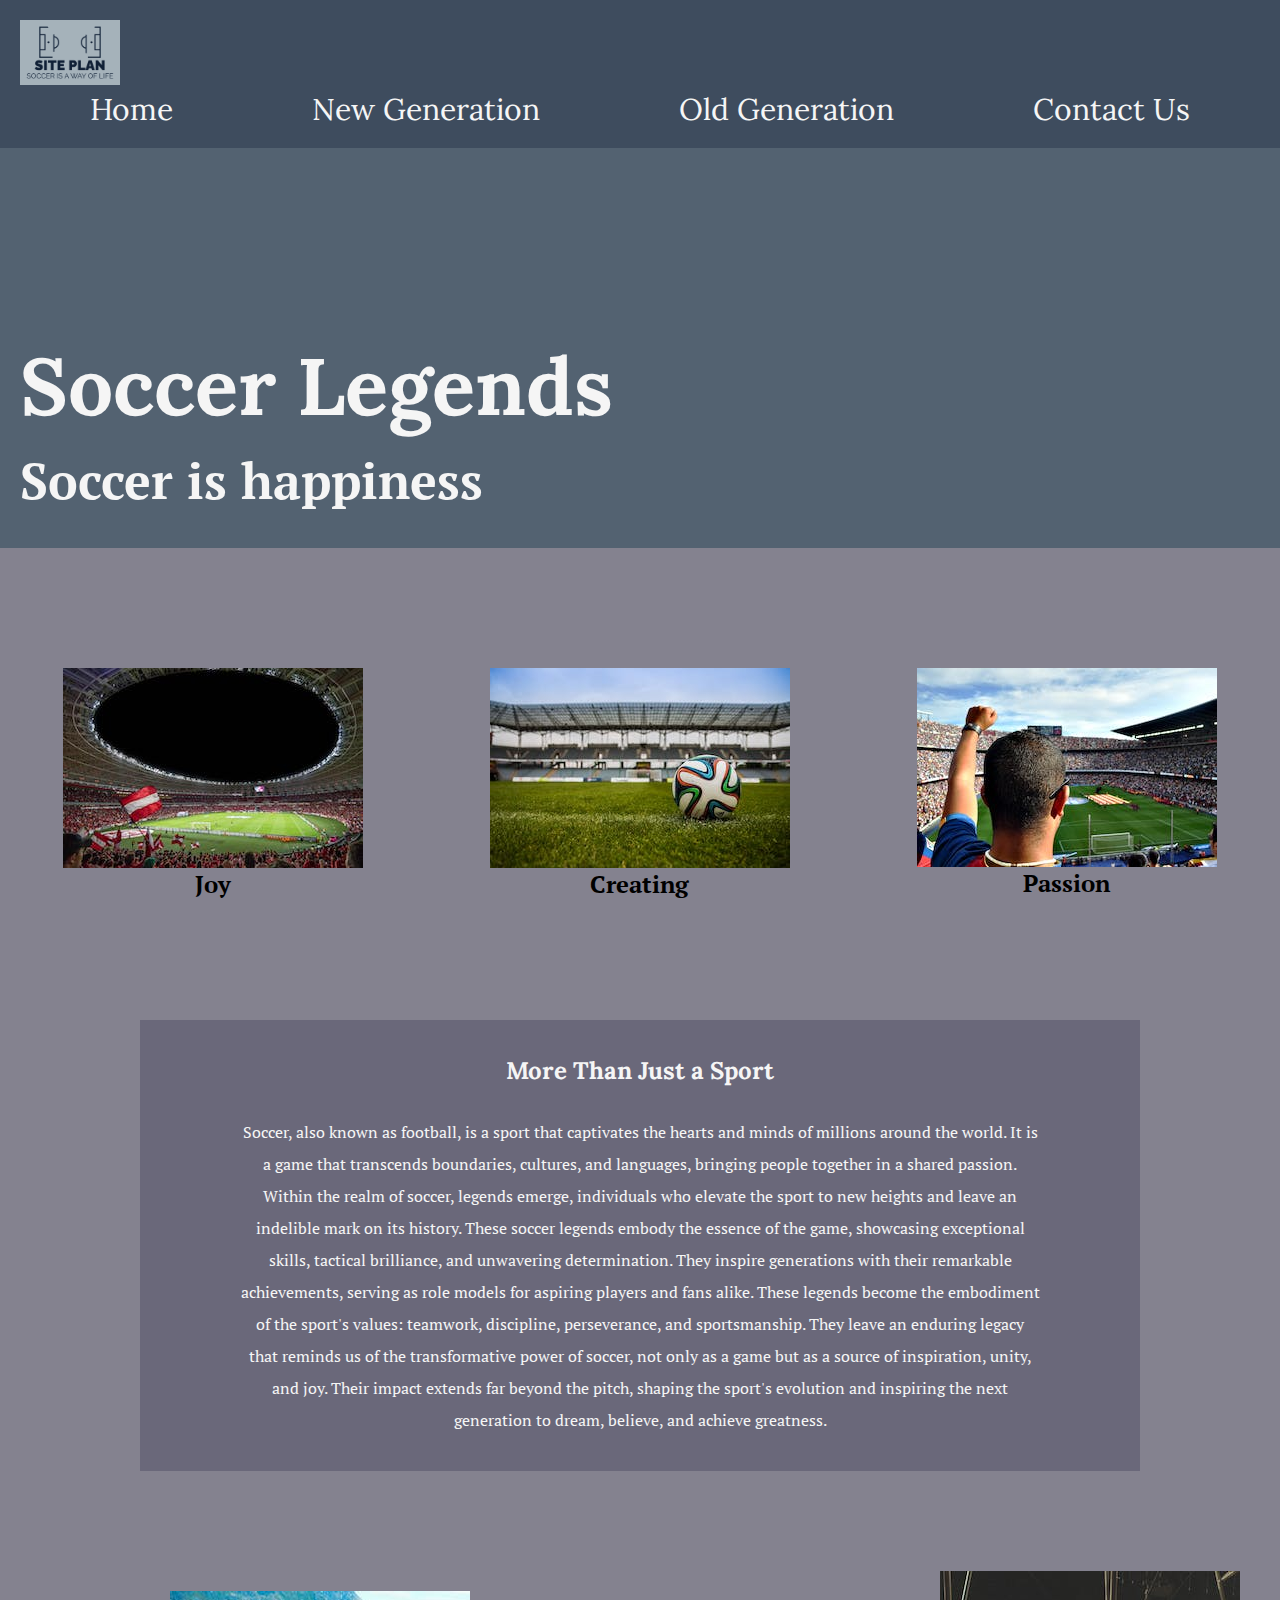
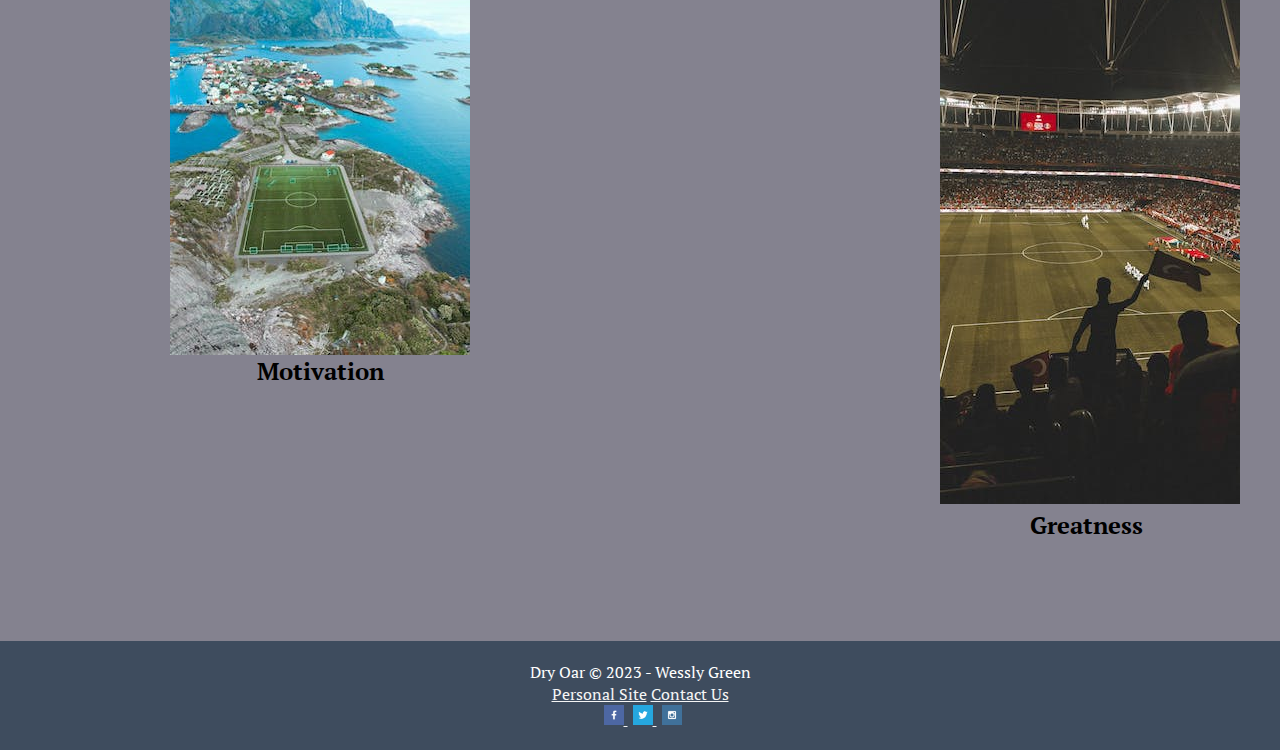
<file: index.html>
<!DOCTYPE html>
<html lang="en">
<head>
    <meta charset="UTF-8">
    <meta http-equiv="X-UA-Compatible" content="IE=edge">
    <meta name="viewport" content="width=device-width, initial-scale=1.0">
    <title>Soccer Legends | Soccer | Home</title>
    <link rel="stylesheet" href="styles/style.css">
</head>
<body>
    <header>
        <a id="logo_link" href="index.html">
            <img class="logo" src="images/logo.png" alt="Soccer Logo">
        </a>
        <nav>
            <a href="index.html">Home</a>
            <a href="page2.html">New Generation</a>
            <a href="page3.html">Old Generation</a>
            <a href="contactus.html">Contact Us</a>
        </nav>
    </header>
    <div id="hero">
        <section id="hero-msg">
            <h1 class="home-title">Soccer Legends </h1>
            <h4>Soccer is happiness</h4>
        </section>
    </div>
<main class="home-grid">
    <div id="first_block">
        <section class="stadium-card">
            <img class="card-img" src="images/futbol2.jpeg" alt="stadium">
            <h2>Joy</h2>
        </section>
        <section class="ball-card">
            <img class="card-img" src="images/futbol3.jpeg" alt="ball">
            <h2>Creating</h2>
        </section>
        <section class="people-card">
            <img class="card-img" src="images/futbol4.jpeg" alt="person celebrating">
            <h2>Passion</h2>
        </section>
    </div>
    <section class="msg">
        <h2>More Than Just a Sport</h2>
        <p>Soccer, also known as football, is a sport that captivates the hearts and minds of millions around the world. It is a game that transcends boundaries, 
            cultures, and languages, bringing people together in a shared passion. Within the realm of soccer, legends emerge, individuals who elevate the sport to new heights
             and leave an indelible mark on its history. These soccer legends embody the essence of the game, showcasing exceptional skills, tactical brilliance, and unwavering 
             determination. They inspire generations with their remarkable achievements, serving as role models for aspiring players and fans alike. These legends become the embodiment 
             of the sport's values: teamwork, discipline, perseverance, and sportsmanship. They leave an enduring legacy that reminds us of the transformative power of soccer, not only
             as a game but as a source of inspiration, unity, and joy. Their impact extends far beyond the pitch, shaping the sport's evolution and inspiring the next generation to dream, 
             believe, and achieve greatness.</p>
    </section>
    <div id="second-block">
        <section class="mountain-card">
            <img class="mountains" src="images/futbol5.jpeg" alt="field on the mountains">
            <h2>Motivation</h2>
        </section>
        <section id="celebration-card">
            <img id="hero-img" src="images/futbol1.jpeg" alt="People celebrating on a soccer pitch">
            <h2 id="greatness">Greatness</h2>
        </section>
    </div>
 
</main>
<footer>
    <p>Dry Oar &copy; 2023 - Wessly Green</p>
    <a href="site-plan.html">Personal Site</a>
    <a href="contactus.html">Contact Us</a>
    <div class="social">
        <a href="https://facebook.com" target="_blank">
            <img src="images/facebook.png" alt="fb icon">
        </a>
        <a href="https://twitter.com" target="_blank">
            <img src="images/twitter.png" alt="twitter icon">
        </a>
        <a href="https://instagram.com" target="_blank">
            <img src="images/instagram.png" alt="instagram icon">
        </a>    
    </div>
</footer>
</body>
</html>
</file>
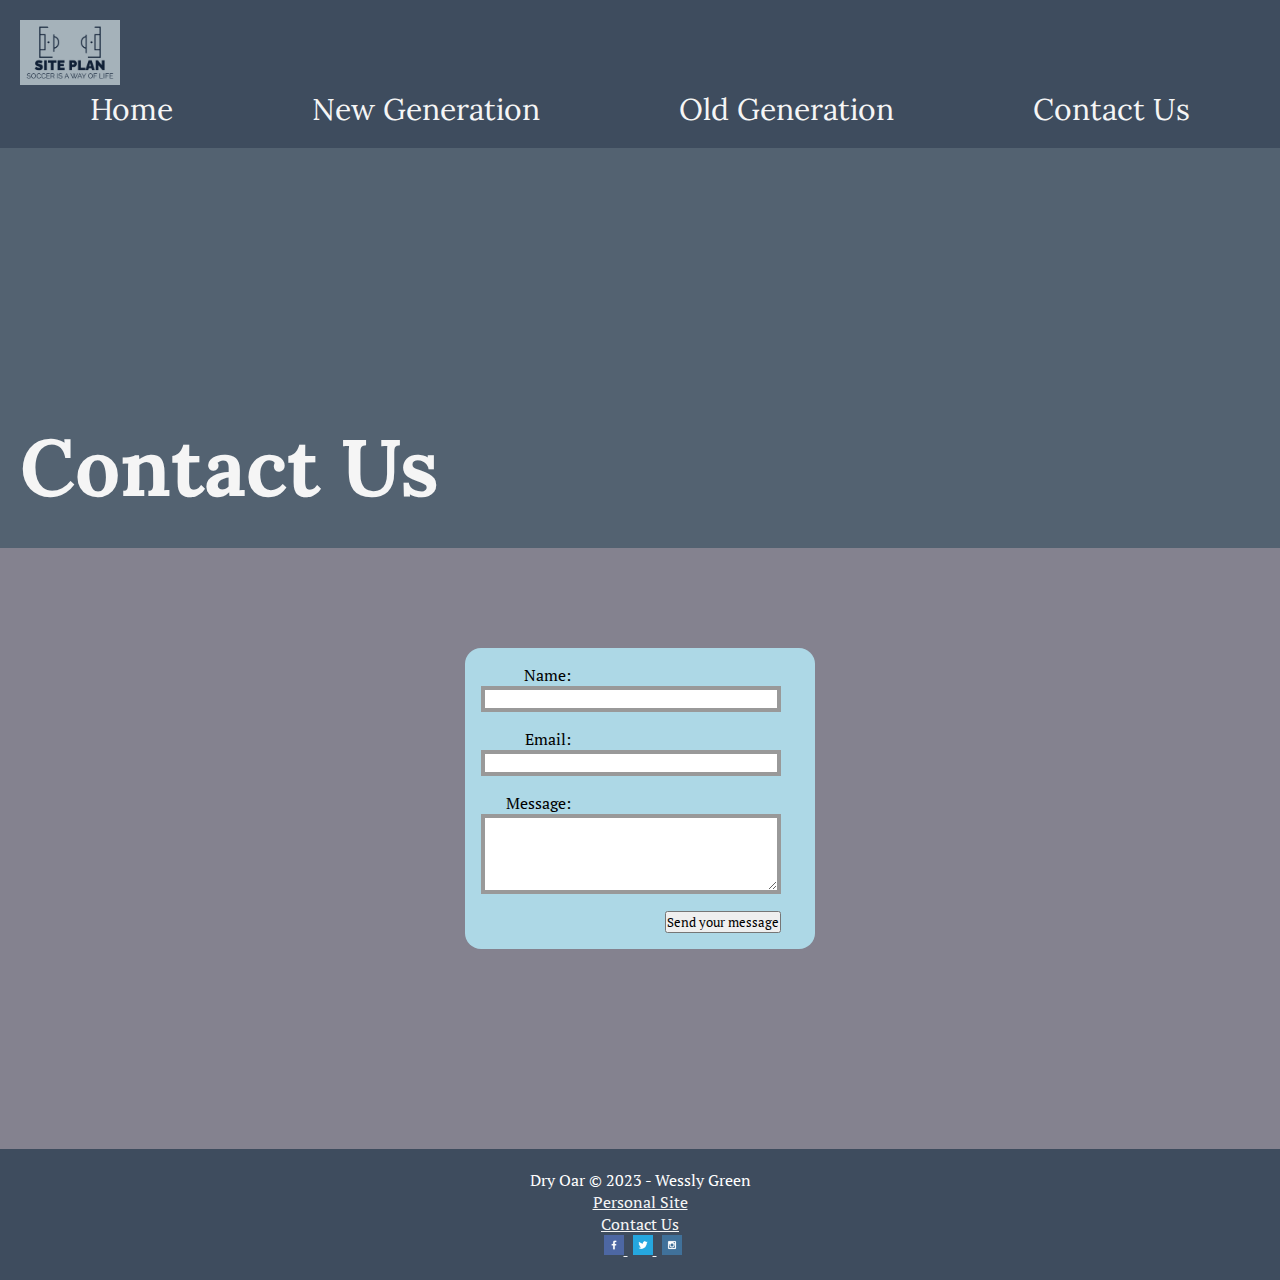
<file: contactus.html>
<!DOCTYPE html>
<html lang="en">
<head>
    <meta charset="UTF-8">
    <meta name="viewport" content="width=device-width, initial-scale=1.0">
    <title>Contact Us</title>
    <link rel="stylesheet" href="styles/style.css">
</head>
<body>
    <header>
        <a id="logo_link" href="index.html">
            <img class="logo" src="images/logo.png" alt="Soccer Logo">
        </a>
        <nav>
            <a href="index.html">Home</a>
            <a href="page2.html">New Generation</a>
            <a href="page3.html">Old Generation</a>
            <a href="contactus.html">Contact Us</a>
        </nav>
    </header>
    <div id="hero">
        <section id="hero-msg">
            <h1 class="home-title">Contact Us</h1>
        </section>
    </div>
    <main>
        <form action="/my-handling-form-page" method="post">
            <ul>
              <li>
                <label for="name">Name:</label>
                <input type="text" id="name" name="user_name" />
              </li>
              <li>
                <label for="mail">Email:</label>
                <input type="email" id="mail" name="user_email" />
              </li>
              <li>
                <label for="msg">Message:</label>
                <textarea id="msg" name="user_message"></textarea>
              </li>
                <li class="button">
                <label>&nbsp;</label>
                <button type="submit">Send your message</button>
                </li>
            </ul>
          </form>
    </main>
    <footer>
        <p>Dry Oar &copy; 2023 - Wessly Green</p>
        <p><a href="site-plan.html">Personal Site</a></p>
        <p><a href="contactus.html">Contact Us</a></p>
        <div class="social">
            <a href="https://facebook.com" target="_blank">
                <img src="images/facebook.png" alt="fb icon">
            </a>
            <a href="https://twitter.com" target="_blank">
                <img src="images/twitter.png" alt="twitter icon">
            </a>
            <a href="https://instagram.com" target="_blank">
                <img src="images/instagram.png" alt="instagram icon">
            </a>    
        </div>
    </footer>
</body>
</html>
</file>
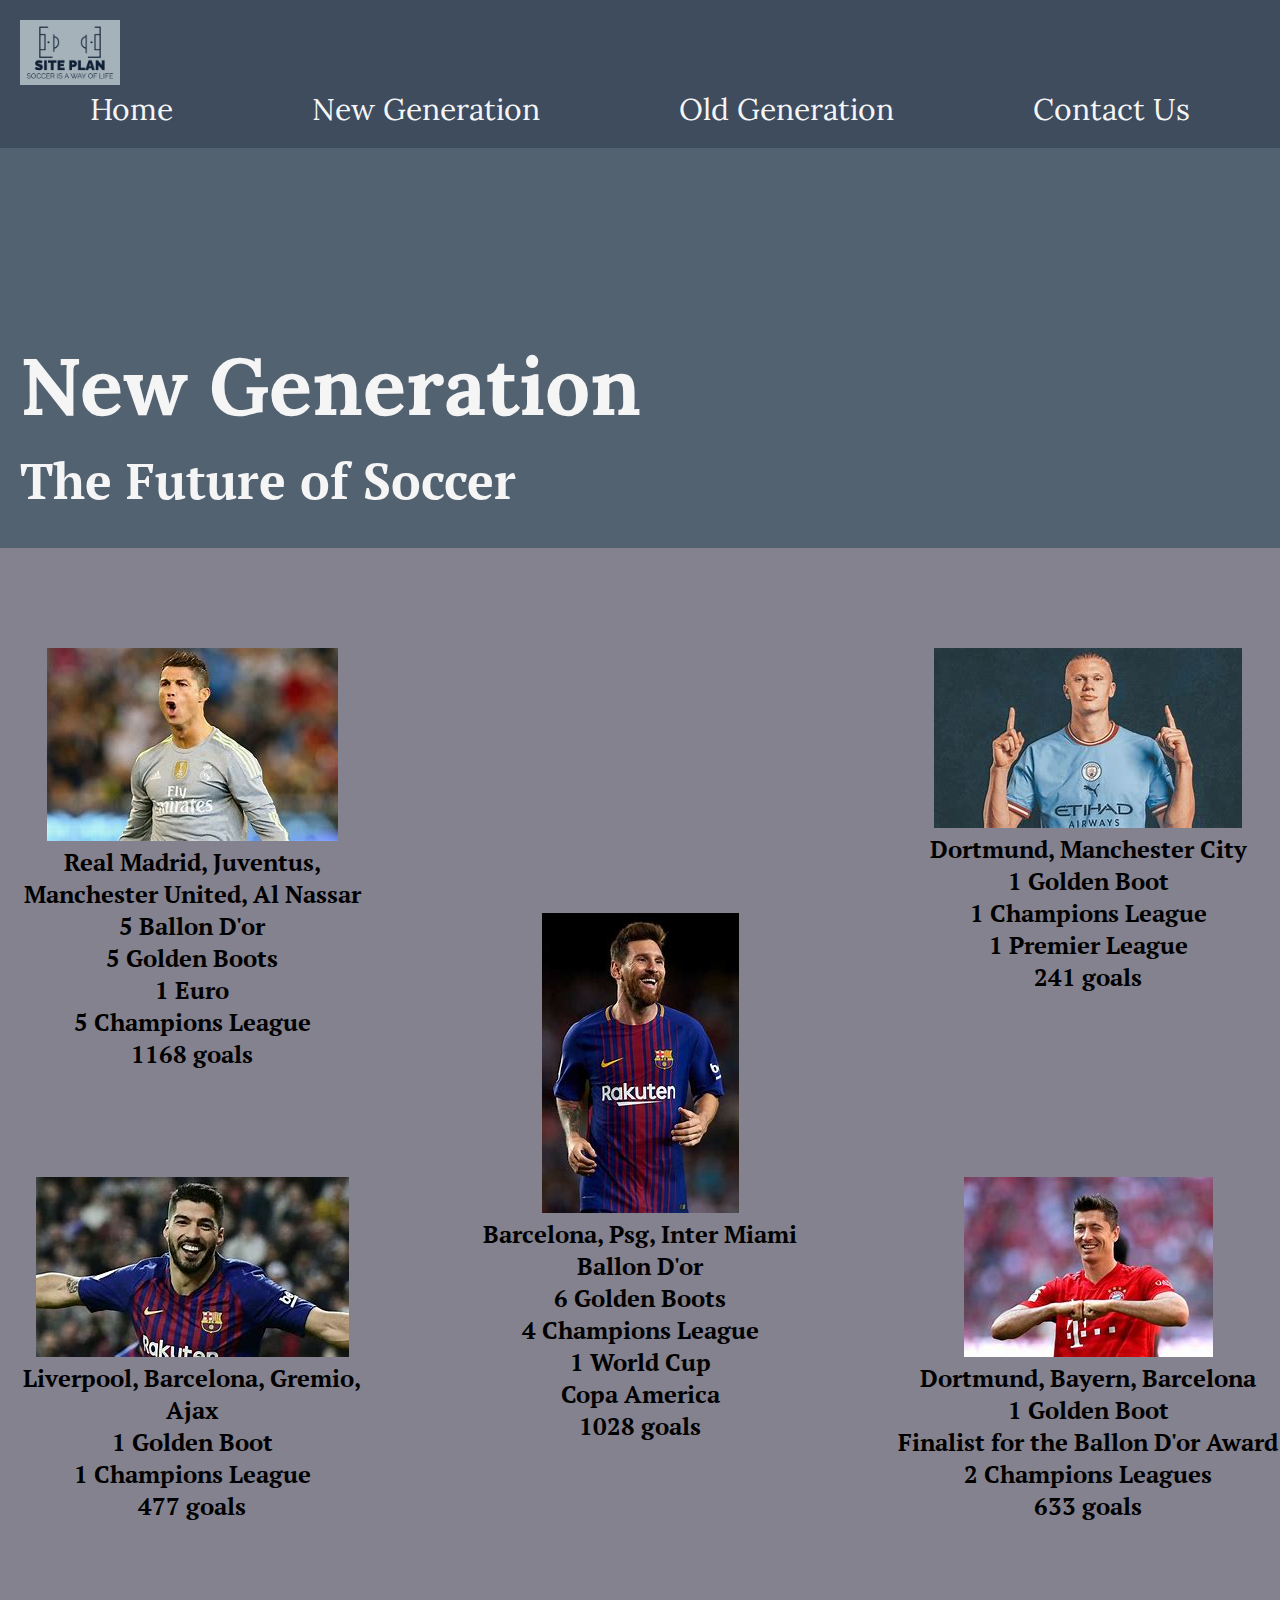
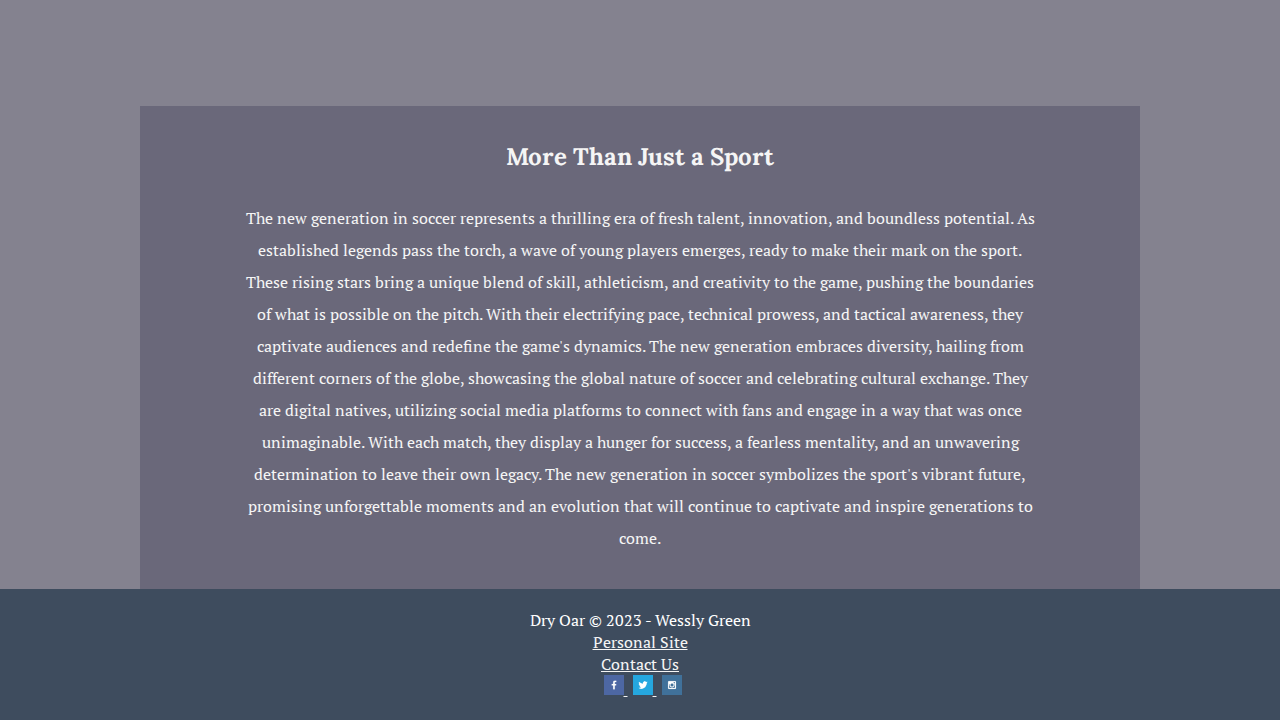
<file: page2.html>
<!DOCTYPE html>
<html lang="en">
<head>
    <meta charset="UTF-8">
    <meta http-equiv="X-UA-Compatible" content="IE=edge">
    <meta name="viewport" content="width=device-width, initial-scale=1.0">
    <title>Soccer Legends | Soccer | Home</title>
    <link rel="stylesheet" href="styles/style.css">
</head>
<body>
    <div id="content">
    <header>
        <a id="logo_link" href="index.html">
            <img class="logo" src="images/logo.png" alt="Soccer Logo">
        </a>
        <nav>
            <a href="index.html">Home</a>
            <a href="page2.html">New Generation</a>
            <a href="page3.html">Old Generation</a>
            <a href="contactus.html">Contact Us</a>
        </nav>
</header>
<div id="page2-hero">
    <section id="page2-hero-msg">
        <h1 class="page2-home-title">New Generation </h1>
        <h4>The Future of Soccer</h4>
    </section>
</div>
<main class="page2-grid">
    <section class="messi-card">
        <img class="card-img" src="images/new_generation.jfif" alt="Lionel Messi">
        <h2>Barcelona, Psg, Inter Miami</h2>
        <h2>Ballon D'or</h2>
        <h2>6 Golden Boots</h2>
        <h2>4 Champions League</h2>
        <h2>1 World Cup</h2>
        <h2>Copa America</h2>
        <h2>1028 goals</h2>
    </section>
    <section class="cris-card">
        <img class="card-img" src="images/new_generation2.jfif" alt="Cristiano Ronaldo">
        <h2>Real Madrid, Juventus, Manchester United, Al Nassar</h2>
        <h2>5 Ballon D'or</h2>
        <h2> 5 Golden Boots</h2>
        <h2>1 Euro</h2>
        <h2>5 Champions League</h2>
        <h2>1168 goals</h2>
    </section>
    <section class="lucho-card">
        <img class="card-img" src="images/new_generation3.jfif" alt="Luis Suarez">
        <h2>Liverpool, Barcelona, Gremio, Ajax</h2>
        <h2>1 Golden Boot</h2>
        <h2>1 Champions League</h2>
        <h2>477 goals</h2>
    </section>
    <section class="tito-card">
        <img class="card-img" src="images/new_generation4.jfif" alt="Robert Lewandowski">
        <h2>Dortmund, Bayern, Barcelona</h2>
        <h2>1 Golden Boot</h2>
        <h2>Finalist for the Ballon D'or Award</h2>
        <h2>2 Champions Leagues</h2>
        <h2>633 goals</h2>
    </section>
    <section class="haaland-card">
        <img class="card-img" src="images/new_generation5.jfif" alt="Erling Haaland">
        <h2>Dortmund, Manchester City</h2>
        <h2>1 Golden Boot</h2>
        <h2>1 Champions League</h2>
        <h2>1 Premier League</h2>
        <h2>241 goals</h2>
    </section>
</main>
    <section class="msg">
        <h2>More Than Just a Sport</h2>
        <p>The new generation in soccer represents a thrilling era of fresh talent, innovation, and boundless potential. As established legends pass the torch, 
            a wave of young players emerges, ready to make their mark on the sport. These rising stars bring a unique blend of skill, athleticism, and creativity 
            to the game, pushing the boundaries of what is possible on the pitch. With their electrifying pace, technical prowess, and tactical awareness, they 
            captivate audiences and redefine the game's dynamics. The new generation embraces diversity, hailing from different corners of the globe, showcasing 
            the global nature of soccer and celebrating cultural exchange. They are digital natives, utilizing social media platforms to connect with fans and engage 
            in a way that was once unimaginable. With each match, they display a hunger for success, a fearless mentality, and an unwavering determination to leave their own legacy. 
            The new generation in soccer symbolizes the sport's vibrant future, promising unforgettable moments and an evolution that will continue to captivate and inspire generations 
            to come.</p>
    </section>

<footer>
    <p>Dry Oar &copy; 2023 - Wessly Green</p>
    <p><a href="site-plan.html">Personal Site</a></p>
    <p><a href="contactus.html">Contact Us</a></p>
    <div class="social">
        <a href="https://facebook.com" target="_blank">
            <img src="images/facebook.png" alt="fb icon">
        </a>
        <a href="https://twitter.com" target="_blank">
            <img src="images/twitter.png" alt="twitter icon">
        </a>
        <a href="https://instagram.com" target="_blank">
            <img src="images/instagram.png" alt="instagram icon">
        </a>    
    </div>
</footer>
</div>
</body>
</html>
</file>
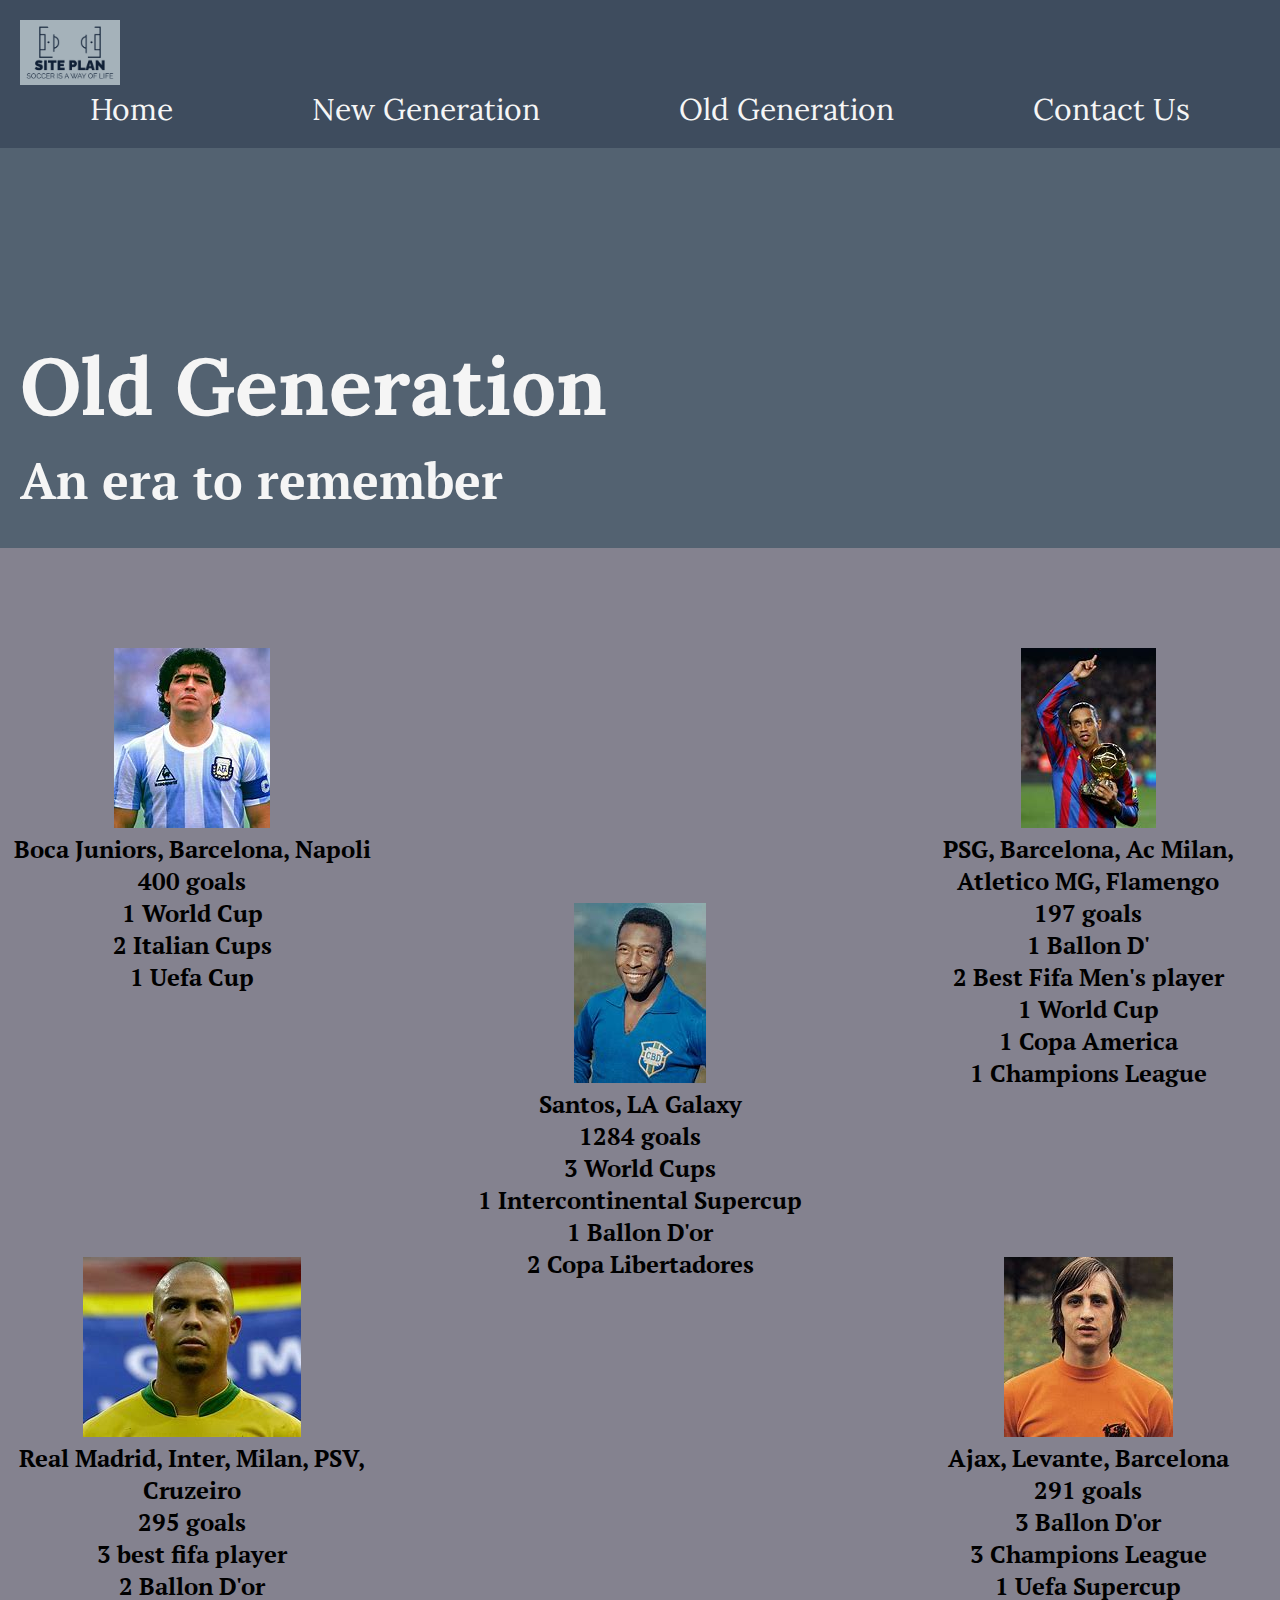
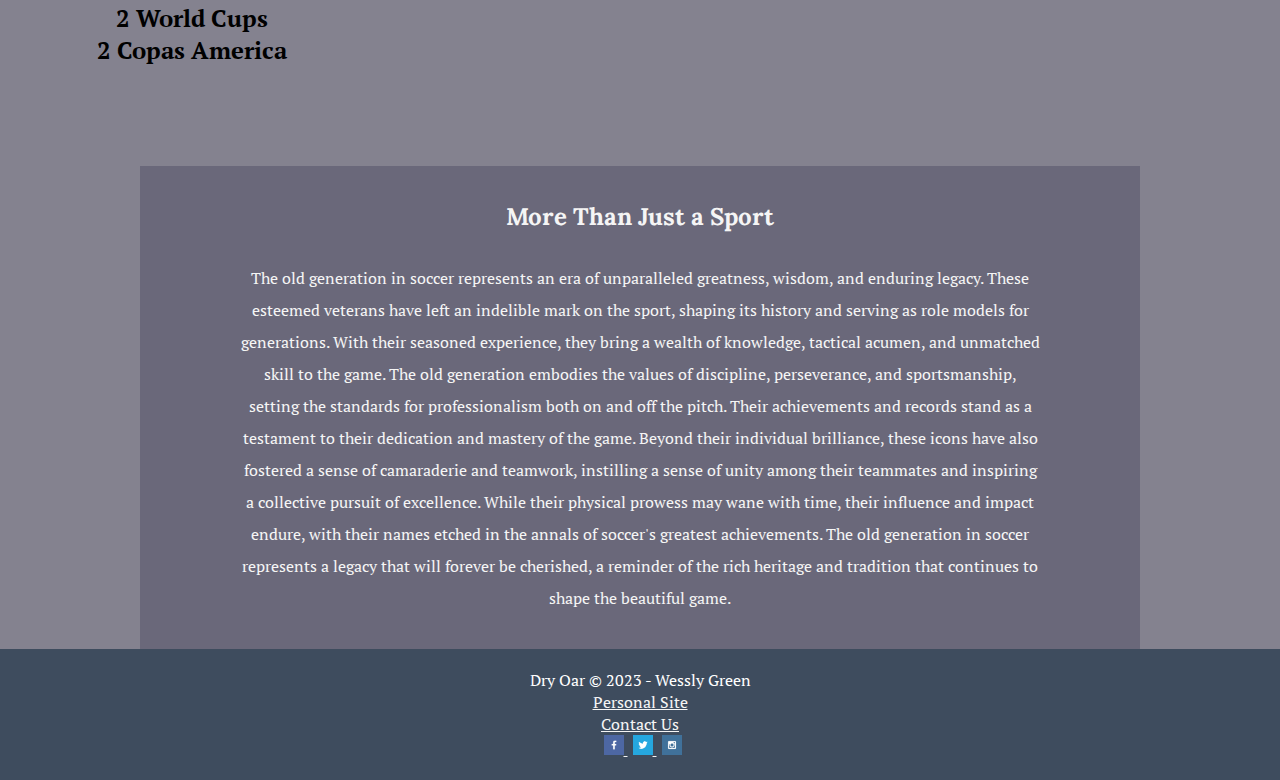
<file: page3.html>
<!DOCTYPE html>
<html lang="en">
<head>
    <meta charset="UTF-8">
    <meta http-equiv="X-UA-Compatible" content="IE=edge">
    <meta name="viewport" content="width=device-width, initial-scale=1.0">
    <title>Soccer Legends | Soccer | Home</title>
    <link rel="stylesheet" href="styles/style.css">
</head>
<body>
    <div id="content">
    <header>
        <a id="logo_link" href="index.html">
            <img class="logo" src="images/logo.png" alt="Soccer Logo">
        </a>
        <nav>
            <a href="index.html">Home</a>
            <a href="page2.html">New Generation</a>
            <a href="page3.html">Old Generation</a>
            <a href="contactus.html">Contact Us</a>
        </nav>
</header>
<div id="page3-hero">
    <section id="page3-hero-msg">
        <h1 class="page3-home-title">Old Generation </h1>
        <h4>An era to remember</h4>
    </section>
</div>
<main class="page3-grid">
    <section class="pele-card">
        <img class="card-img" src="images/og.jfif" alt="Pele">
        <h2>Santos, LA Galaxy</h2>
        <h2>1284 goals</h2>
        <h2>3 World Cups</h2>
        <h2>1 Intercontinental Supercup</h2>
        <h2>1 Ballon D'or</h2>
        <h2>2 Copa Libertadores</h2>
    
    </section>
    <section class="maradona-card">
        <img class="card-img" src="images/old_generation2.jfif" alt="Maradona">
        <h2>Boca Juniors, Barcelona, Napoli</h2>
        <h2>400 goals</h2>
        <h2>1 World Cup</h2>
        <h2>2 Italian Cups</h2>
        <h2>1 Uefa Cup</h2>
    </section>
    <section class="ronaldo-card">
        <img class="card-img" src="images/old_generation3.jfif" alt="Ronaldo">
        <h2>Real Madrid, Inter, Milan, PSV, Cruzeiro</h2>
        <h2>295 goals</h2>
        <h2>3 best fifa player</h2>
        <h2>2 Ballon D'or</h2>
        <h2>2 World Cups</h2>
        <h2>2 Copas America</h2>

    </section>
    <section class="cruyff-card">
        <img class="card-img" src="images/old_generation4.jfif" alt="Johhan Cruyff">
        <h2>Ajax, Levante, Barcelona</h2>
        <h2>291 goals</h2>
        <h2>3 Ballon D'or</h2>
        <h2>3 Champions League</h2>
        <h2>1 Uefa Supercup</h2>
    </section>
    <section class="dinho-card">
        <img class="card-img" src="images/old_generation5.jfif" alt="Ronaldinho">
        <h2>PSG, Barcelona, Ac Milan, Atletico MG, Flamengo</h2>
        <h2>197 goals</h2>
        <h2>1 Ballon D'</h2>
        <h2>2 Best Fifa Men's player</h2>
        <h2>1 World Cup</h2> 
        <h2>1 Copa America</h2>
        <h2>1 Champions League</h2>
    </section>
</main>
    <section class="msg">
        <h2>More Than Just a Sport</h2>
        <p>
            The old generation in soccer represents an era of unparalleled greatness, wisdom, and enduring legacy. These esteemed veterans have left
             an indelible mark on the sport, shaping its history and serving as role models for generations. With their seasoned experience, they bring
              a wealth of knowledge, tactical acumen, and unmatched skill to the game. The old generation embodies the values of discipline, perseverance,
               and sportsmanship, setting the standards for professionalism both on and off the pitch. Their achievements and records stand as a testament
                to their dedication and mastery of the game. Beyond their individual brilliance, these icons have also fostered a sense of camaraderie and
                 teamwork, instilling a sense of unity among their teammates and inspiring a collective pursuit of excellence. While their physical prowess
                  may wane with time, their influence and impact endure, with their names etched in the annals of soccer's greatest achievements. The old generation
                   in soccer represents a legacy that will forever be cherished, a reminder of the rich heritage and tradition that continues to shape the beautiful game.</p>
    </section>
 

<footer>
    <p>Dry Oar &copy; 2023 - Wessly Green</p>
    <p><a href="site-plan.html">Personal Site</a></p>
    <p><a href="contactus.html">Contact Us</a></p>
    <div class="social">
        <a href="https://facebook.com" target="_blank">
            <img src="images/facebook.png" alt="fb icon">
        </a>
        <a href="https://twitter.com" target="_blank">
            <img src="images/twitter.png" alt="twitter icon">
        </a>
        <a href="https://instagram.com" target="_blank">
            <img src="images/instagram.png" alt="instagram icon">
        </a>    
    </div>
</footer>
</div>
</body>
</html>
</file>
<file: styles/style.css>
@import url('https://fonts.googleapis.com/css2?family=Dancing+Script&family=Josefin+Sans:wght@100&family=Lora&family=PT+Serif&family=Raleway&display=swap');


* {
    margin: 0;
    padding: 0;
    box-sizing: border-box;
    font-family: Pt Serif, Raleway, Dancing Script;
  }
  
  body {
    background-color: #84828F;
  }
  
  .container {
    max-width: 1200px;
    margin: 0 auto;
    padding: 20px;
  }
  
/* Header styles */
header {
    padding: 20px;
    background-color: #3E4C5E;
  }
  
  .logo {
    width: 100px;
  }
  
  nav {
    display: flex;
    justify-content: space-around;
  }
  
  nav a {
    color: whitesmoke;
    margin: 0 10px;
    text-decoration: none;
    font-family: "Lora";
    font-size: 30px;
  }
  
  nav a:hover {
    text-decoration: underline;
    color: white;
    background-color: #84828F;
  }
  
  
  /* Hero section styles */
  #hero {
    position: relative;
    height: 400px;
    background-color: #536271;
  }
  
  #hero-box {
    position: absolute;
    top: 50%;
    left: 50%;
    transform: translate(-50%, -50%);
  }
  

  #hero-msg {
    position: absolute;
    bottom: 20px;
    left: 20px;
    color: whitesmoke
  }
  
  .home-title {
    font-size: 80px;
    margin-bottom: 10px;
    font-family: "Lora";
  }

  #hero-msg h4{
    font-size: 50px;
    margin-bottom: 15px;
  }
  
  /* Main content styles */

  .stadium-card,
  .ball-card,
  .mountain-card,
  .celebration-card,
  .people-card {
    display: flex;
    flex-direction: column;
    align-items: center;
    text-align: center;
    padding: 20px;
  }

  #first_block {
    margin-top: 100px;
    margin-bottom: 100px;
    display: grid;
    grid-template-columns: 1fr 1fr 1fr;
  }

  #second-block {
    margin-top: 100px;
    display: grid;
    grid-template-columns: 1fr 1fr;
    margin-bottom: 100px;
  }

  .msg {
    width: 1000px;
    background-color: #6A687A;
    margin: 0 auto;
    padding-top: 35px;
    padding-bottom: 35px;
    color: whitesmoke;
  }

  .msg p {
    text-align: center;
    line-height: 2em;
    width: 800px;
    margin: 0 auto;
    color: whitesmoke;
  }

.msg h2 {
    text-align: center;
    margin-bottom: 30px;
    font-family: "Lora";
}

#hero-img {
    margin-left: 300px;
}

#greatness {
    margin-left: 390px;
}

  /* Footer styles */
  footer {
    padding: 20px;
    background-color: #3E4C5E;
    color: #fff;
    text-align: center;
  }
  
  .social img {
    width: 20px;
    height: 20px;
    margin-left: 5px;
  }
  
  .social img:hover {
    opacity: 0.7;
  }

  footer a{
    color: whitesmoke;
  }

  footer a:hover {
    opacity: 0.7;
  }

  /* page 2 css */

   #page2-hero {
    position: relative;
    height: 400px;
    background-color: #536271;
  }
  
  #page2-hero-msg {
    position: absolute;
    bottom: 20px;
    left: 20px;
    color: whitesmoke
  }
  
  .page2-home-title {
    font-size: 80px;
    margin-bottom: 10px;
    font-family: "Lora";
  }

  #page2-hero-msg h4{
    font-size: 50px;
    margin-bottom: 15px;
  }

  #page2-hero {
    margin-bottom: 100px;
  }

  .page2-grid {
    display: grid;
    grid-template-columns: 30% 40% 30%;
    grid-template-rows: 1fr 1fr 1fr 1fr;
  }

  .messi-card {
    grid-column: 2/3;
    grid-row: 2/4;
    text-align: center;
  }
  .cris-card{
    grid-column: 1/2;
    grid-row: 1/3;
    text-align: center;
  }
.lucho-card{
  grid-column: 1/2;
  grid-row: 3/5;
  text-align: center;
}
.tito-card{
  grid-column: 3/4;
  grid-row: 3/5;
  text-align: center;
}
.haaland-card{
  grid-column: 3/4;
  grid-row: 1/3;
  text-align: center;
}

/* page 3 */

#page3-hero {
  position: relative;
  height: 400px;
  background-color: #536271;
}

#page3-hero-msg {
  position: absolute;
  bottom: 20px;
  left: 20px;
  color: whitesmoke
}

.page3-home-title {
  font-size: 80px;
  margin-bottom: 10px;
  font-family: "Lora";
}

#page3-hero-msg h4{
  font-size: 50px;
  margin-bottom: 15px;
}

#page3-hero {
  margin-bottom: 100px;
}

.page3-grid {
  display: grid;
  grid-template-columns: 30% 40% 30%;
  grid-template-rows: 1fr 1fr 1fr 1fr;
  margin-bottom: 100px;
}

.pele-card {
  grid-column: 2/3;
  grid-row: 2/4;
  text-align: center;
}
.maradona-card{
  grid-column: 1/2;
  grid-row: 1/3;
  text-align: center;
}
.ronaldo-card{
grid-column: 1/2;
grid-row: 3/5;
text-align: center;
margin-top: 100px;
}
.cruyff-card{
grid-column: 3/4;
grid-row: 3/5;
text-align: center;
margin-top: 100px;
}
.dinho-card{
grid-column: 3/4;
grid-row: 1/3;
text-align: center;
}

/* contact us */

form {
    
  margin: 0 auto;
  width: 350px;
  padding: 1em;
  border-radius: 1em;
  background-color: lightblue;
  margin-top: 100px;
  margin-bottom: 200px;
}

ul {
  list-style: none;
  padding: 0;
  margin: 0;
}

form li + li {
  margin-top: 1em;
}

label {
  
  display: inline-block;
  width: 90px;
  text-align: right;
}

input,
textarea {
  
  font: 1em sans-serif;

  
  width: 300px;
  box-sizing: border-box;

  
  border: 4px solid #999;
}

input:focus,
textarea:focus {
  
  border-color: #000;
}

textarea {
  
  vertical-align: top;

  
  height: 5em;
}

.button {
  
  padding-left: 90px; /* same size as the label elements */
}
</file>
